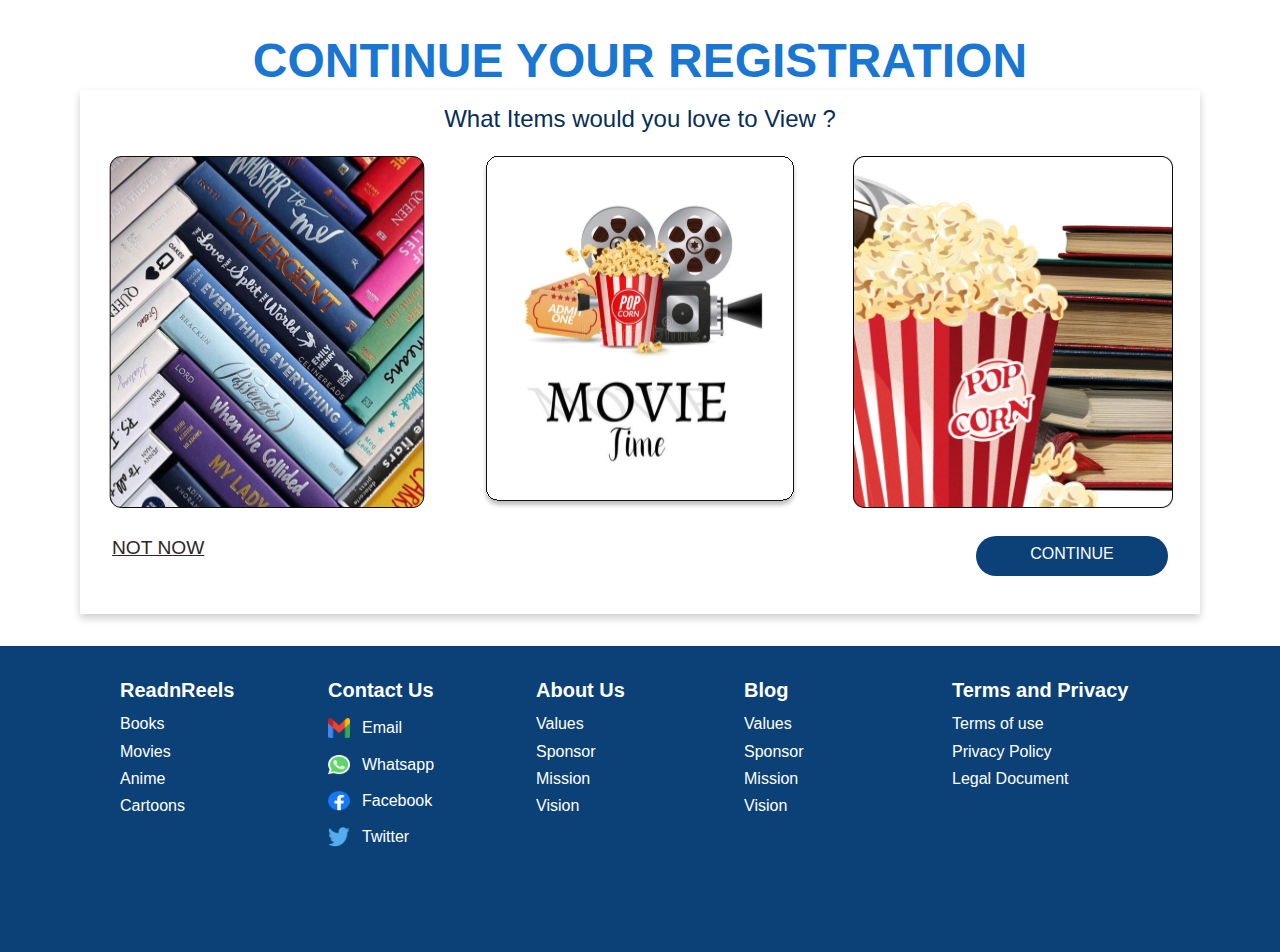
<file: pages/continue.html>
<!DOCTYPE html>
<html lang="en">
<head>
    <link rel="stylesheet" href="https://cdnjs.cloudflare.com/ajax/libs/font-awesome/6.0.0-beta3/css/all.min.css">
    <meta charset="UTF-8">
    <meta name="viewport" content="width=device-width, initial-scale=1.0">
    <title>Group Project

    </title>
    <link rel="stylesheet" href="../css/continue.css">
</head>
<body>


<div class="continue-page">

<!-- continue -->
<div class="body">
    <div id="continue-heading">CONTINUE YOUR REGISTRATION</div>
    <div id="continue-body">
        <div id="item-text">What Items would you love to View ?</div>
        <div id="item-image">
            <div><img src="../images/image-one.svg" ></div>
            <div><img src="../images/image-two.svg" ></div>
            <div><img src="../images/image-three.png" ></div>
        </div>
        <div id="item-next">
            <a id="not-now" href="./signup.html">NOT NOW</a>
            <a id="continue" href="./continuepage2.html">continue</a>
        </div>
    </div>
</div>


       <!-- Footer -->
 <div className="footer" id="footer">


<div id="footer-top">
    <div>ReadnReels</div>
    <div >Contact Us</div>
    <div>About Us</div>
    <div>Blog</div>
    <div>Terms and Privacy</div>
</div>
<div id="footer-down">
    <div id="footer-pages">

        <div>Books</div>
        <div>Movies</div>
        <div> Anime</div>
        <div>Cartoons</div>

        </div>
    <div id="contact">
       <div id="contact-content"> <span><img src="/images/email.png" ></span> <div> Email</div>
       </div>
       <div id="contact-content"> <span> <img src="/images/whatsapp.png" ></span> <div>Whatsapp</div>
       </div>
       <div id="contact-content"> <span><img src="/images/facebook.png" ></span><div> Facebook</div>
       </div>
       <div id="contact-content"> <span><img src="/images/twitter.png" ></span><div> Twitter</div>
       </div>

</div>
<div id="about">
    <div>Values</div>
<div>Sponsor</div>
<div>Mission</div>
<div>Vision</div>
</div>
<div id="blog">
    <div>Values</div>
<div>Sponsor</div>
<div>Mission</div>
<div>Vision</div>
</div>
<div id="terms">
    <div>Terms of use</div>
<div>Privacy Policy</div>
<div>Legal Document</div>
</div>
</div>

</div>


</div>
    <!--  -->
</body>
</html>
</file>
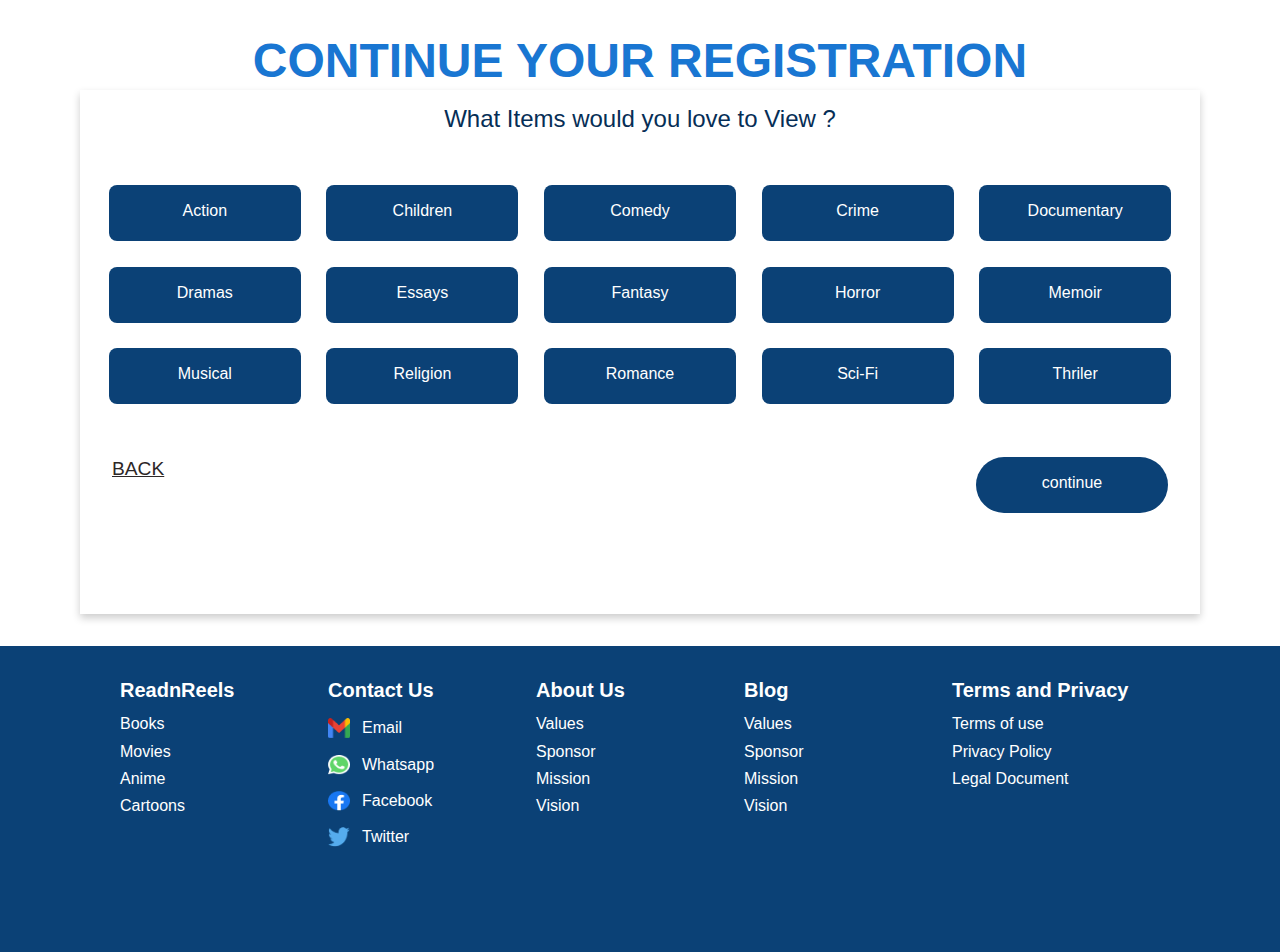
<file: pages/continuepage2.html>
<!DOCTYPE html>
<html lang="en">
<head>
    <link rel="stylesheet" href="https://cdnjs.cloudflare.com/ajax/libs/font-awesome/6.0.0-beta3/css/all.min.css">
    <meta charset="UTF-8">
    <meta name="viewport" content="width=device-width, initial-scale=1.0">
    <title>Group Project

    </title>
    <link rel="stylesheet" href="../css/continuepage2.css">
</head>
<body>


<div class="continue-page">

<!-- continue -->
<div class="body">
    <div id="continue-heading">CONTINUE YOUR REGISTRATION</div>
    <div id="continue-body">
        <div id="item-text">What Items would you love to View ?</div>
        <div id="item-image">

            <div id="col-1">
                <div id="genre">Action</div>
                <div id="genre">Children</div>
                <div id="genre">Comedy</div>
                <div id="genre">Crime</div>
                <div id="genre">Documentary</div>
            </div>
            <div id="col-1">
                <div id="genre">Dramas</div>
                <div id="genre">Essays</div>
                <div id="genre">Fantasy</div>
                <div id="genre">Horror</div>
                <div id="genre">Memoir</div>
            </div>
            <div id="col-1">
                <div id="genre">Musical</div>
                <div id="genre">Religion</div>
                <div id="genre">Romance</div>
                <div id="genre">Sci-Fi</div>
                <div id="genre">Thriler</div>
            </div>
        </div>
        <div id="item-next">
            <a id="not-now" href="./continue.html">BACK</a>
            <a id="continue" href="./dashboard.html">continue</a>
        </div>
    </div>
</div>


       <!-- Footer -->
 <div className="footer" id="footer">


<div id="footer-top">
    <div>ReadnReels</div>
    <div >Contact Us</div>
    <div>About Us</div>
    <div>Blog</div>
    <div>Terms and Privacy</div>
</div>
<div id="footer-down">
    <div id="footer-pages">

        <div>Books</div>
        <div>Movies</div>
        <div> Anime</div>
        <div>Cartoons</div>

        </div>
    <div id="contact">
       <div id="contact-content"> <span><img src="../images/email.png" ></span> <div> Email</div>
       </div>
       <div id="contact-content"> <span> <img src="../images/whatsapp.png" ></span> <div>Whatsapp</div>
       </div>
       <div id="contact-content"> <span><img src="../images/facebook.png" ></span><div> Facebook</div>
       </div>
       <div id="contact-content"> <span><img src="../images/twitter.png" ></span><div> Twitter</div>
       </div>

</div>
<div id="about">
    <div>Values</div>
<div>Sponsor</div>
<div>Mission</div>
<div>Vision</div>
</div>
<div id="blog">
    <div>Values</div>
<div>Sponsor</div>
<div>Mission</div>
<div>Vision</div>
</div>
<div id="terms">
    <div>Terms of use</div>
<div>Privacy Policy</div>
<div>Legal Document</div>
</div>
</div>

</div>


</div>
    <!--  -->
</body>
</html>
</file>
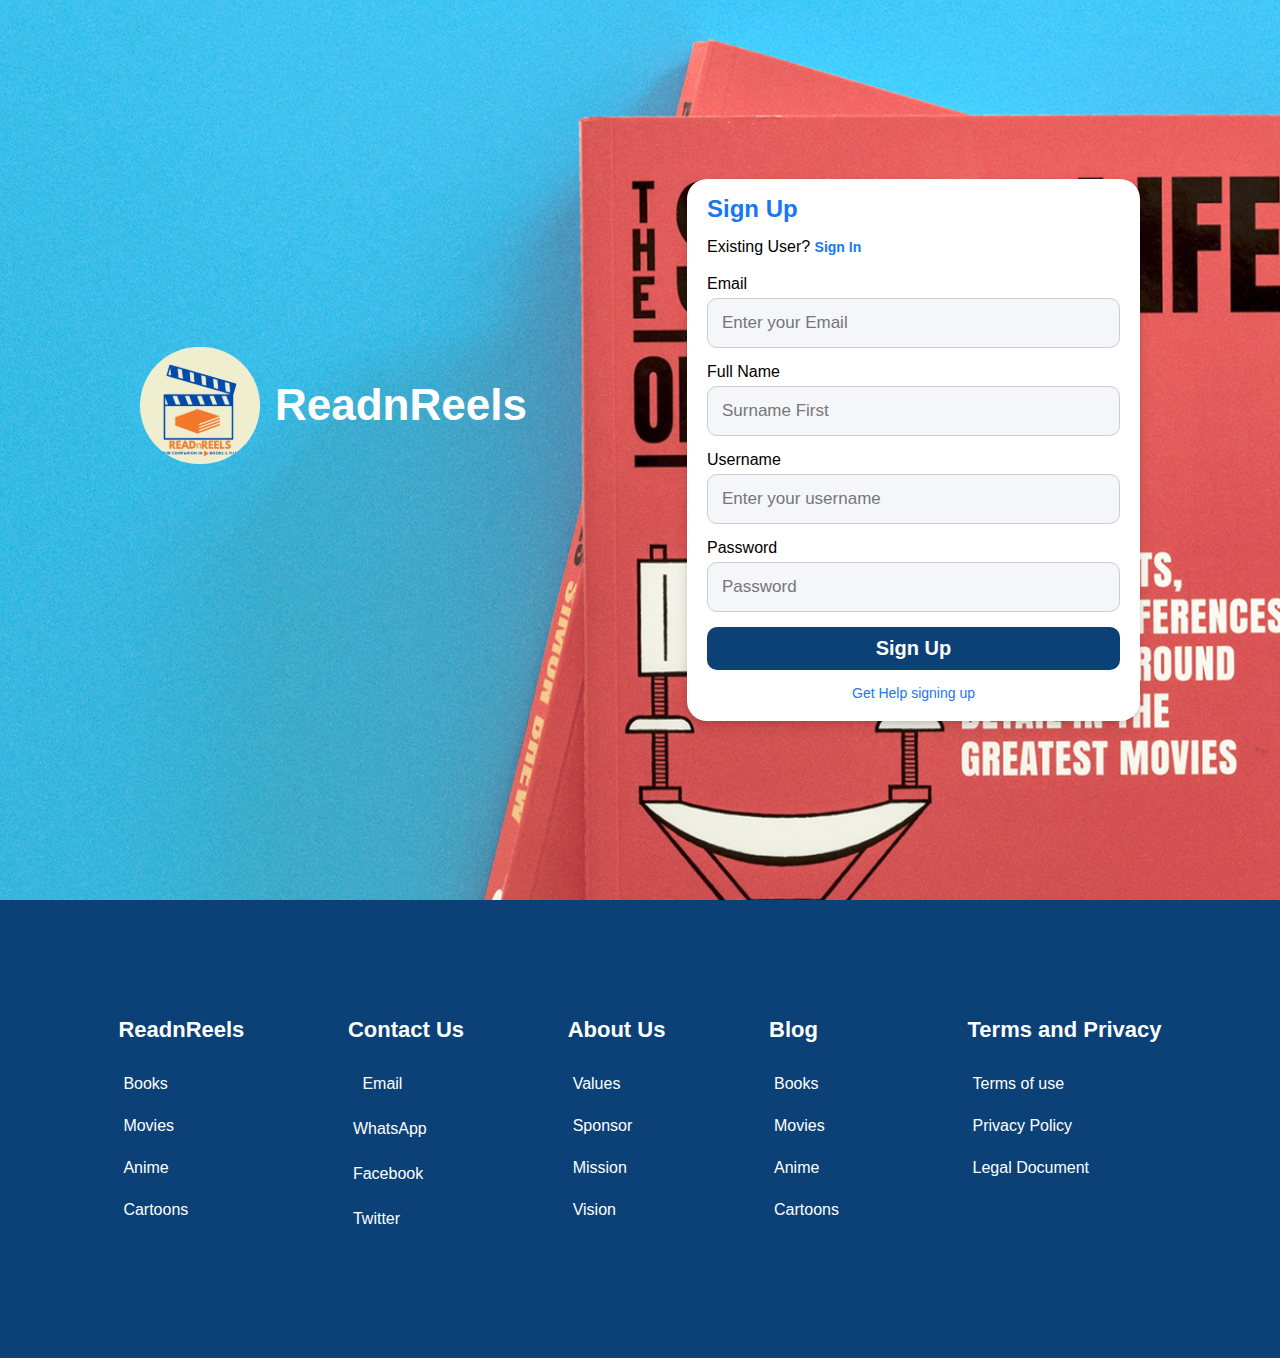
<file: pages/signup.html>
<!DOCTYPE html>
<html lang="en" >
<head>
  <meta charset="UTF-8">
  <link rel="stylesheet" href="../css/signup.css">
  <title>ReadnReels - Sign Up</title>
</head>
<body>

<Section class="container flex">
  <section class="signup-page flex">
    <section class="sigup-logo">
      <img src="../images/logo.svg" alt="">
      <p>ReadnReels</p>
    </section>

    <form action="#">
      <section class="form-text">
        <h4>Sign Up</h4><br>
        <p>Existing User? <a href="./signin.html"><b id="SignUp">Sign In</b></a></p>
      </section>
      <br>
      <label for="email">Email</label>
      <input type="email" placeholder="Enter your Email" required>
      <label for="text">Full Name</label>
      <input type="text" placeholder="Surname First" required>
      <label for="text">Username</label>
      <input type="text" placeholder="Enter your username" required>
      <label for="password">Password</label>
      <input type="password" placeholder="Password" required>
      <Section class="link">
        <a href="continue.html" class="signup">Sign Up</a>
        <a href="" class="forgot">Get Help signing up</a>
      </Section>

    </form>
  </Section>
</Section>
<!-- footer section -->
<footer class="footer">
  <div class="footer-down">
    <div>
      <p class="footer-head-line">  ReadnReels </p>
      <ul class="footer-pages">
        <li>Books</li>
        <li>Movies</li>
        <li>Anime</li>
        <li>Cartoons</li>
      </ul>
    </div>
    <div>
      <p class="footer-head-line"> Contact Us</p>
      <ul class="footer-pages">
        <li class="contact-list">
          <i class="fa-regular fa-envelope"></i>
          <span class="foot-text">Email</span>
        </li>
        <li class="contact-item">
          <i class="fa-brands fa-whatsapp"></i><span>WhatsApp</span></p>
        </li>
        <li class="contact-item">
          <i class="fa-brands fa-facebook"></i>
          <span>Facebook</span>
        </li>
        <li class="contact-item">
          <i class="fa-brands fa-x-twitter"></i>
          <span>Twitter</span>
        </li>
      </ul>
    </div>
    <div>
      <p class="footer-head-line">About Us</p>
      <ul class="footer-pages">
        <li>Values</li>
        <li>Sponsor</li>
        <li>Mission</li>
        <li>Vision</li>
      </ul>
    </div>
    <div>
      <p class="footer-head-line"> Blog</p>
      <ul class="footer-pages">
        <li>Books</li>
        <li>Movies</li>
        <li>Anime</li>
        <li>Cartoons</li>
      </ul>
    </div>
    <div>
      <p class="footer-head-line">Terms and Privacy</p>
      <ul class="footer-pages">
        <li>Terms of use</li>
      <li>Privacy Policy</li>
      <li>Legal Document</li>
      </ul>
    </div>
  </div>
</footer>


</body>
</html>
</file>
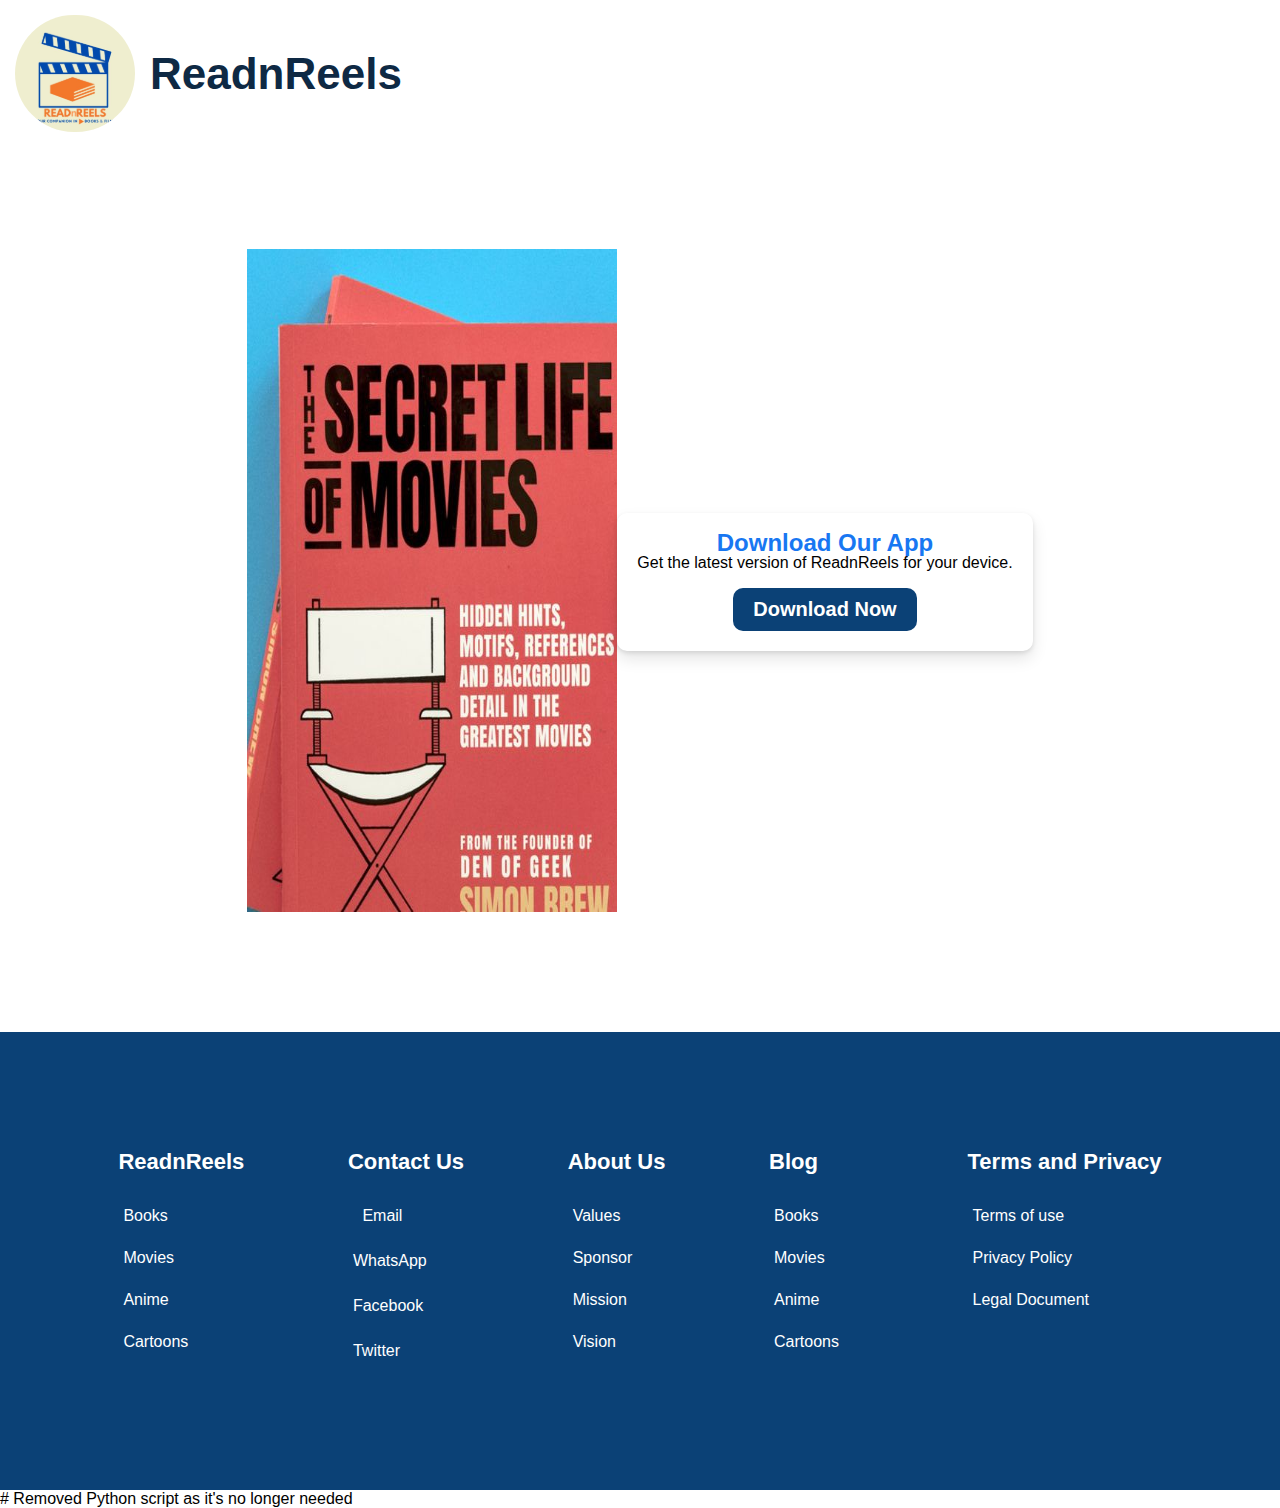
<file: base/templates/registration/mydashboard.html>
<!DOCTYPE html>
<html lang="en">
<head>
  <meta charset="UTF-8">
  <meta name="viewport" content="width=device-width, initial-scale=1.0">
  <link rel="stylesheet" href="./signup.css">
  <link rel="stylesheet" href="./mq.css">
  <title>ReadnReels - Sign Up</title>
  <link rel="stylesheet" href="https://pyscript.net/alpha/pyscript.css" />
  <script defer src="https://pyscript.net/alpha/pyscript.js"></script>
</head>
<body>

  <section class="sign-up-logo-header">
    <img src="./logo.svg" alt="">
    <p>ReadnReels</p>
  </section>

  <section class="container form-container">
    <div class="signup-page">
      <div class="sigup-logo">
        <img class="sigup-logo-img" src="./bg.jpg" alt="">
      </div>
  
      <div class="sigup-form">
        <!-- Removed form element -->
        <div class="download-section">
          <h4>Download Our App</h4>
          <p>Get the latest version of ReadnReels for your device.</p>
          <a href="./reednreelsApp.exe" download class="download-button">Download Now</a>
        </div>
      </div>
    </div>
  </section>
  
  <!-- footer section -->
  <footer class="footer">
    <div class="footer-down">
      <div class="footer-div-details">
        <p class="footer-head-line">  ReadnReels </p>
        <ul class="footer-pages">
          <li>Books</li>
          <li>Movies</li>
          <li>Anime</li>
          <li>Cartoons</li>
        </ul>
      </div>
      <div class="footer-div-details">
        <p class="footer-head-line"> Contact Us</p>
        <ul class="footer-pages">
          <li class="contact-list">
            <i class="fa-regular fa-envelope"></i>
            <span class="foot-text">Email</span>
          </li>
          <li class="contact-item">
            <i class="fa-brands fa-whatsapp"></i><span>WhatsApp</span></p>
          </li>
          <li class="contact-item">
            <i class="fa-brands fa-facebook"></i>
            <span>Facebook</span>
          </li>
          <li class="contact-item">
            <i class="fa-brands fa-x-twitter"></i>
            <span>Twitter</span>
          </li>
        </ul>
      </div>
      <div class="footer-div-details">
        <p class="footer-head-line">About Us</p>
        <ul class="footer-pages">
          <li>Values</li>
          <li>Sponsor</li>
          <li>Mission</li>
          <li>Vision</li>
        </ul>
      </div>
      <div class="footer-div-details">
        <p class="footer-head-line"> Blog</p>
        <ul class="footer-pages">
          <li>Books</li>
          <li>Movies</li>
          <li>Anime</li>
          <li>Cartoons</li>
        </ul>
      </div>
      <div class="footer-div-details">
        <p class="footer-head-line">Terms and Privacy</p>
        <ul class="footer-pages">
          <li>Terms of use</li>
        <li>Privacy Policy</li>
        <li>Legal Document</li>
        </ul>
      </div>
    </div>
  </footer>

  <py-script src="signup_validation.py"></py-script>
  <py-script>
    # Removed Python script as it's no longer needed
  </py-script>
  
</body>
</html>
</file>
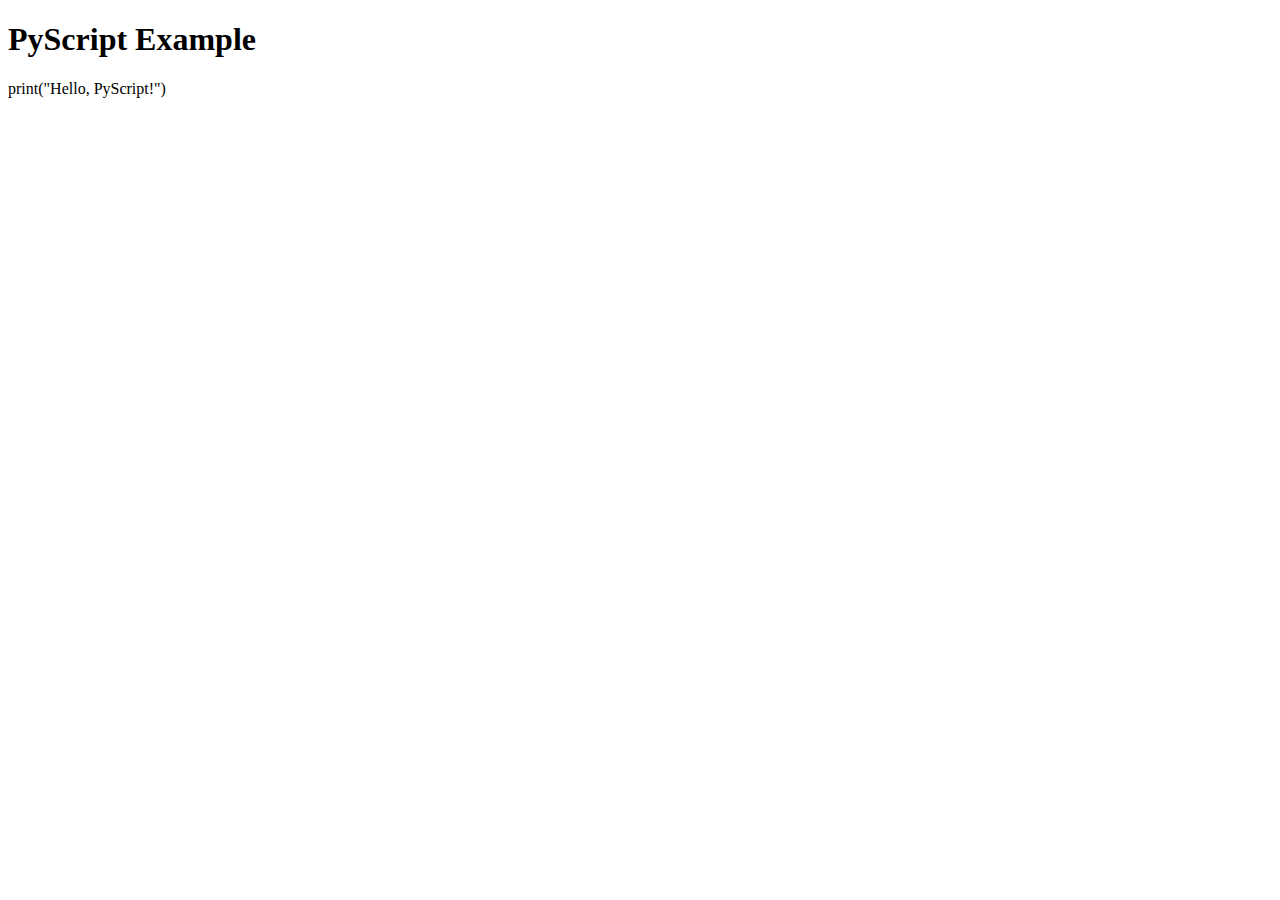
<file: base/templates/registration/myindex.html>
<!DOCTYPE html>
<html lang="en">
<head>
    <meta charset="UTF-8">
    <meta name="viewport" content="width=device-width, initial-scale=1.0">
    <title>PyScript Example</title>
    <link rel="stylesheet" href="https://pyscript.net/alpha/pyscript.css" />
    <script defer src="https://pyscript.net/alpha/pyscript.js"></script>
</head>
<body>
    <h1>PyScript Example</h1>
    <py-script>
        print("Hello, PyScript!")
    </py-script>
</body>
</html>
</file>
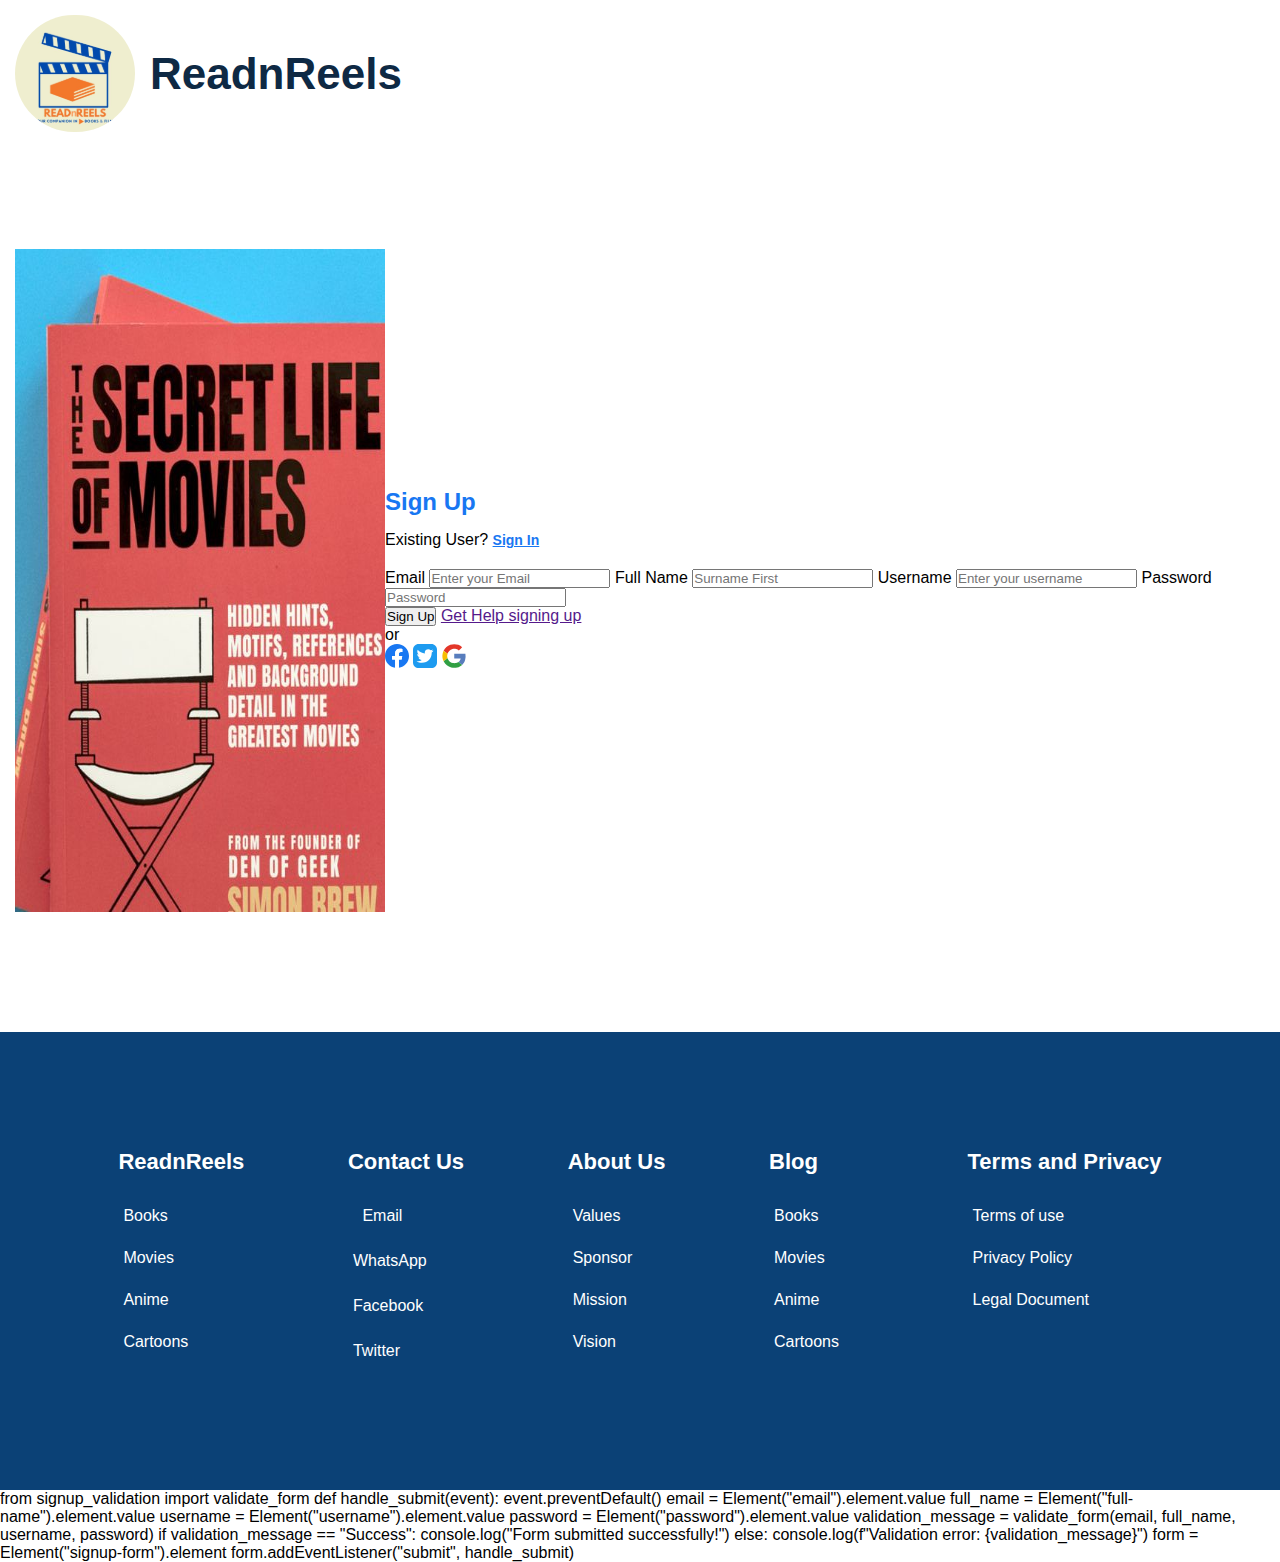
<file: base/templates/registration/mysignup.html>
<!DOCTYPE html>
<html lang="en">
<head>
  <meta charset="UTF-8">
  <meta name="viewport" content="width=device-width, initial-scale=1.0">
  <link rel="stylesheet" href="./signup.css">
  <link rel="stylesheet" href="./mq.css">
  <title>ReadnReels - Sign Up</title>
  <link rel="stylesheet" href="https://pyscript.net/alpha/pyscript.css" />
  <script defer src="https://pyscript.net/alpha/pyscript.js"></script>
</head>
<body>

  <section class="sign-up-logo-header">
    <img src="./logo.svg" alt="">
    <p>ReadnReels</p>
  </section>

  <section class="container form-container">
    <div class="signup-page">
      <div class="sigup-logo">
        <img class="sigup-logo-img" src="./bg.jpg" alt="">
      </div>
  
      <div class="sigup-form">
        <form id="signup-form"> 
          <div class="form-text">
            <h4>Sign Up</h4><br>
            <p>Existing User? <a href=""><b>Sign In</b></a></p>
          </div>
          <br>
          <label for="email">Email</label>
          <input type="email" id="email" placeholder="Enter your Email" required>
          <label for="text">Full Name</label>
          <input type="text" id="full-name" placeholder="Surname First" required>
          <label for="text">Username</label>
          <input type="text" id="username" placeholder="Enter your username" required>
          <label for="password">Password</label>
          <input type="password" id="password" placeholder="Password" required>
          <section class="link">
            <button type="submit" class="signup">Sign Up</button>
            <a href="" class="forgot">Get Help signing up</a>
            <p>or</p>
          </section>
          <section class="signup-icons">
            <a href=""><img src="./facebook.svg" alt=""></a>
            <a href=""><img src="./twitter.svg" alt=""></a>
            <a href=""><img src="./google-icon.svg" alt=""></a>
          </section>
        </form>
      </div>
    </div>
  </section>
  
  <!-- footer section -->
  <footer class="footer">
    <div class="footer-down">
      <div class="footer-div-details">
        <p class="footer-head-line">  ReadnReels </p>
        <ul class="footer-pages">
          <li>Books</li>
          <li>Movies</li>
          <li>Anime</li>
          <li>Cartoons</li>
        </ul>
      </div>
      <div class="footer-div-details">
        <p class="footer-head-line"> Contact Us</p>
        <ul class="footer-pages">
          <li class="contact-list">
            <i class="fa-regular fa-envelope"></i>
            <span class="foot-text">Email</span>
          </li>
          <li class="contact-item">
            <i class="fa-brands fa-whatsapp"></i><span>WhatsApp</span></p>
          </li>
          <li class="contact-item">
            <i class="fa-brands fa-facebook"></i>
            <span>Facebook</span>
          </li>
          <li class="contact-item">
            <i class="fa-brands fa-x-twitter"></i>
            <span>Twitter</span>
          </li>
        </ul>
      </div>
      <div class="footer-div-details">
        <p class="footer-head-line">About Us</p>
        <ul class="footer-pages">
          <li>Values</li>
          <li>Sponsor</li>
          <li>Mission</li>
          <li>Vision</li>
        </ul>
      </div>
      <div class="footer-div-details">
        <p class="footer-head-line"> Blog</p>
        <ul class="footer-pages">
          <li>Books</li>
          <li>Movies</li>
          <li>Anime</li>
          <li>Cartoons</li>
        </ul>
      </div>
      <div class="footer-div-details">
        <p class="footer-head-line">Terms and Privacy</p>
        <ul class="footer-pages">
          <li>Terms of use</li>
        <li>Privacy Policy</li>
        <li>Legal Document</li>
        </ul>
      </div>
    </div>
  </footer>

  <py-script src="signup_validation.py"></py-script>
  <py-script>
    from signup_validation import validate_form

    def handle_submit(event):
        event.preventDefault()
        email = Element("email").element.value
        full_name = Element("full-name").element.value
        username = Element("username").element.value
        password = Element("password").element.value
        
        validation_message = validate_form(email, full_name, username, password)
        
        if validation_message == "Success":
            console.log("Form submitted successfully!")
        else:
            console.log(f"Validation error: {validation_message}")

    form = Element("signup-form").element
    form.addEventListener("submit", handle_submit)
  </py-script>
  
</body>
</html>
</file>
<file: css/signup.css>
@import url("https://fonts.googleapis.com/css2?family=Roboto:wght@300;400;500;700&display=swap");

* {
  margin: 0;
  padding: 0;
  box-sizing: border-box;
  font-family: "inter", sans-serif;
}

.flex {
  display: flex;
  align-items: center;
}

.container {
  padding: 0 15px;
  min-height: 100vh;
  justify-content: center;
  background-image: url("../images/bg.svg");
}

.signup-page {
  justify-content: space-between;
  max-width: 1000px;
  width: 100%;
}

.signup-page .sigup-logo {
  margin-bottom: 90px;
  display: flex;
  flex-direction: row;
}

.sigup-logo p {
    font-size: 2.75rem;
    color: #FFFFFF;
    white-space: nowrap;
    align-content: center;
    margin-left: 15px;
    font-weight: 600;
  }

.form-text h4 {
    color: #1877f2;
    font-size: 1.5rem;
    line-height: 1.253rem;
    font-weight: 700;
  }

  .form-text p {
    font-size: 1rem;
    line-height: 1.21rem;
    font-weight: 400;
  }

  .form-text a {
    color: #1877f2;
    font-size: 0.875rem;
  }

  .form-text:hover a {
    text-decoration: underline;
  }

form {
  display: flex;
  flex-direction: column;
  background: #fff;
  border-radius: 20px;
  padding: 20px;
  margin: 60px 0px;
  box-shadow: 0 2px 4px rgba(0, 0, 0, 0.1), 0 8px 16px rgba(0, 0, 0, 0.1);
  max-width: 453px;
  width: 100%;
}

form input {
  height: 50px;
  width: 100%;
  background-color: #F4F6F9;
  border: 1px solid #ccc;
  border-radius: 10px;
  margin-bottom: 15px;
  margin-top: 5px;
  font-size: 1rem;
  padding: 0 14px;
}

form input:focus {
  outline: none;
  border-color: #1877f2;
}

::placeholder {
  color: #777;
  font-size: 1.063rem;
}

.link {
  display: flex;
  flex-direction: column;
  text-align: center;
  gap: 15px;
}

.link .signup {
  border: none;
  outline: none;
  cursor: pointer;
  background: #0B4176;
  padding: 10px 0;
  border-radius: 10px;
  color: #fff;
  font-size: 1.25rem;
  font-weight: 600;
  transition: 0.2s ease;
}

.link .signup:hover {
  background: #fff;
  color: #0B4176;
  border: 1px solid #0B4176;
}

form a {
  text-decoration: none;
}

.link .forgot {
  color: #1877f2;
  font-size: 0.875rem;
}

.link .forgot:hover {
  text-decoration: underline;
}

hr {
  border: none;
  height: 1px;
  background-color: #ccc;
  margin-bottom: 20px;
  margin-top: 20px;
}

.signup-icons {
  margin-top: 25px;
  text-align: center;
  margin-bottom: 20px;
}

.signup-icons img {
  margin: 0px 10px ;
}

@media (max-width: 900px) {
  .signup-page .text {
    margin-bottom: 30px;
  }
}

@media (max-width: 460px) {
  .signup-page h1 {
    font-size: 3.5rem;
  }

  .signup-page p {
    font-size: 1.3rem;
  }
  .sigup-logo img {
   width: 20px;
  }
  .sigup-logo p {
    margin: 15px;
    font-weight: 400;
    font-size: 1rem;
  }

  form {
    margin: 0 auto;
  }
}




/* Footer style */


.footer {
  display: flex;
  flex-direction: column;
  width: 100vw;
  color: #FFFFFF;
  font-family: 'Inter', sans-serif;
  background-color: #0B4176;
  padding: 7.40rem; /* 119px */
}

.footer-head-line {
  margin-bottom: 20px;
  font-size: 22px;
  font-weight: 700;
}

.footer-down {
  display: flex;
  font-size: 1.25rem; /* 20px */
  line-height: 1.5125rem; /* 24.2px */
  text-align: left;
  justify-content: space-between;
  flex-wrap: wrap;
}

.footer-pages {
  display: inline-block;
  list-style: none;
  padding: 0;
}

.footer-pages li {
  font-size: 1rem; /* 16px */
  line-height: 2em; /* 19.36px */
  text-align: left;
  font-weight: 400;
  margin-right: 20px;
  padding: 5px;
}

.fa-brands,
.fa-regular {
  font-size: 1.5rem;
}

.fa-envelope {
  color: rgb(122, 8, 8);
  display: inline-block;
  padding-left: 5px;
}

.fa-whatsapp {
  color: green;
}

.fa-facebook {
  color: #dbe3eb;
}

.fa-x-twitter {
  color: black;
}

.footer-test {
  display: inline-block;
  padding-left: 5px;
}

/* Media queries for responsiveness */
@media (max-width: 768px) {
  .footer {
    padding: 4rem; /* Adjust padding for smaller screens */
  }

  .footer-down {
    flex-direction: column;
    align-items: flex-start;
  }

  .footer-pages {
    margin-bottom: 20px;
  }

  .footer-head-line {
    font-size: 20px; /* Adjust font size for smaller screens */
  }

  .footer-pages li {
    font-size: 0.875rem; /* 14px */
  }

  .fa-brands,
  .fa-regular {
    font-size: 1rem; /* Adjust icon size for smaller screens */
  }
}

@media (max-width: 480px) {
  .footer {
    padding: 2rem; /* Adjust padding for mobile screens */
  }

  .footer-head-line {
    font-size: 1.2rem; /* Adjust font size for mobile screens */
  }

  .footer-pages li {
    font-size: 0.75rem; /* 12px */
  }

  .fa-brands,
  .fa-regular {
    font-size: 0.8rem; /* Adjust icon size for mobile screens */
  }
}
</file>
<file: base/templates/registration/signup.css>
@import url("https://fonts.googleapis.com/css2?family=Roboto:wght@300;400;500;700&display=swap");

* {
  margin: 0;
  padding: 0;
  box-sizing: border-box;
  font-family: "inter", sans-serif;
}

.sign-up-logo-header{
  display: flex;
  flex-direction: row;
  padding: 15px 0px 0px 15px;
}

.sign-up-logo-header p {
  font-size: 2.75rem;
  color: #0E2944;
  white-space: nowrap;
  align-content: center;
  margin-left: 15px;
  font-weight: 600;
}

.container {
  display: flex;
  align-items: center;
  padding: 0 15px;
  min-height: 100vh;
  justify-content: center;
  /* background-image: url("./bg.svg"); */
}

.signup-page {
  display: flex;
  align-items: center;
  justify-content: center;
  max-width: 100rem;
  width: 100%; 
  margin: 90px 0; 
  flex-direction: row; 
}

.sigup-logo-img {
  width: 370px;
  height: 663px;
}

.form-text h4 {
  color: #1877f2;
  font-size: 1.5rem;
  line-height: 1.253rem;
  font-weight: 700;
}

.form-text p {
  font-size: 1rem;
  line-height: 1.21rem;
  font-weight: 400;
}

.form-text a {
  color: #1877f2;
  font-size: 0.875rem;
}

.form-text:hover a {
  text-decoration: underline;
}

.download-section {
  text-align: center;
  background: #fff;
  border-radius: 10px;
  padding: 20px;
  box-shadow: 0 2px 4px rgba(0, 0, 0, 0.1), 0 8px 16px rgba(0, 0, 0, 0.1);
  max-width: 453px;
  width: 100%;
}

.download-section h4 {
  color: #1877f2;
  font-size: 1.5rem;
  line-height: 1.253rem;
  font-weight: 700;
}

.download-section p {
  font-size: 1rem;
  line-height: 1.21rem;
  font-weight: 400;
  margin-bottom: 15px;
}

.download-button {
  display: inline-block;
  background: #0B4176;
  color: #fff;
  padding: 10px 20px;
  border-radius: 10px;
  text-decoration: none;
  font-size: 1.25rem;
  font-weight: 600;
  transition: 0.2s ease;
}

.download-button:hover {
  background: #fff;
  color: #0B4176;
  border: 1px solid #0B4176;
}

.footer {
  display: flex;
  flex-direction: column;
  width: 100vw;
  color: #FFFFFF;
  font-family: 'Inter', sans-serif;
  background-color: #0B4176;
  padding: 7.40rem; /* 119px */
}

.footer-head-line {
  margin-bottom: 20px;
  font-size: 22px;
  font-weight: 700;
}

.footer-down {
  display: flex;
  font-size: 1.25rem; /* 20px */
  line-height: 1.5125rem; /* 24.2px */
  text-align: left;
  justify-content: space-between;
  flex-wrap: wrap;
}

.footer-pages {
  display: inline-block;
  list-style: none;
  padding: 0;
}

.footer-pages li {
  font-size: 1rem; /* 16px */
  line-height: 2em; /* 19.36px */
  text-align: left;
  font-weight: 400;
  margin-right: 20px;
  padding: 5px;
}

.fa-brands,
.fa-regular {
  font-size: 1.5rem;
}

.fa-envelope {
  color: rgb(122, 8, 8);
  display: inline-block;
  padding-left: 5px;
}

.fa-whatsapp {
  color: green;
}

.fa-facebook {
  color: #dbe3eb;
}

.fa-x-twitter {
  color: black;
}

.footer-test {
  display: inline-block;
  padding-left: 5px;
}
</file>
<file: base/templates/registration/mq.css>
/* Media queries for responsiveness */
@media screen and (max-width: 992px) {

    .footer {
        padding: 2rem; /* Adjust padding for mobile screens */
      }
    
      .footer-down {
          display: flex;
          flex-direction: row;
          gap: 1rem;
          justify-content: space-between;
      }
      
      .footer-head-line {
        font-size: 1.2rem; /* Adjust font size for mobile screens */
      }
    
      .footer-pages li {
        font-size: 0.75rem; /* 12px */
      }
  
    .fa-brands,
    .fa-regular {
      font-size: 1rem; /* Adjust icon size for smaller screens */
    }

  }


@media screen and (max-width: 768px) {

    .footer {
        padding: 2rem; /* Adjust padding for mobile screens */
      }
    
      .footer-down {
          display: flex;
          flex-direction: row;
          gap: 1rem;
          justify-content: space-between;
      }
      
      .footer-head-line {
        font-size: 1.2rem; /* Adjust font size for mobile screens */
      }
    
      .footer-pages li {
        font-size: 0.75rem; /* 12px */
      }
  
    .fa-brands,
    .fa-regular {
      font-size: 1rem; /* Adjust icon size for smaller screens */
    }

}
  

@media screen and (max-width: 576px) {
    /* Your CSS rules for screens 576px and smaller */
    
    .footer {
      padding: 2rem; /* Adjust padding for mobile screens */
    }
  
    .footer-down {
        display: flex;
        flex-direction: row;
        gap: 1rem;
        justify-content: space-between;
    }
    
    .footer-head-line {
      font-size: 1.2rem; /* Adjust font size for mobile screens */
    }
  
    .footer-pages li {
      font-size: 0.75rem; /* 12px */
    }
  
    .fa-brands,
    .fa-regular {
      font-size: 0.8rem; /* Adjust icon size for mobile screens */
    }
  
    .sigup-logo {
      display: none;
    }
}  



@media screen and (max-width: 480px) {
    /* Your CSS rules for screens 480px and smaller */
    
    .footer {
      padding: 2rem; /* Adjust padding for mobile screens */
    }
  
    .footer-down {
        display: flex;
        flex-direction: row;
        gap: 3rem;
        justify-content: flex-start;
    }
    
    .footer-head-line {
      font-size: 1.2rem; /* Adjust font size for mobile screens */
    }
  
    .footer-pages li {
      font-size: 0.75rem; 
    }
  
    .fa-brands,
    .fa-regular {
      font-size: 0.8rem; /* Adjust icon size for mobile screens */
    }
  
    .sigup-logo {
      display: none;
    }
}
</file>
<file: css/continue.css>
/* Reset browser styling*/

*{
  margin: 0;

  box-sizing: border-box;
}





/* footer styling*/


#footer {
  height: auto;
  display:flex;
  flex-direction: column;
  width: 100vw;
  background-color: #0B4176;
  padding-top: 32px;
  padding-bottom: 6rem;
  padding-left: 7.5rem;
  padding-right: 7.5rem;
}

#footer-top {

  display: flex;
  flex-direction: row;
  color: #FFFFFF;
  font-family:  'Inter', sans-serif;
  font-size: 20px;
  line-height: 24.2px;
  text-align: left;
  font-weight: 700;
  padding-bottom: 8px;

}
#footer-top  div{
  text-align: left;
  width: 20%;
}
#footer-down {

  display: flex;
  flex-direction: row;
  color: #FFFFFF;
  font-family:  'Inter', sans-serif;
  font-size: 20px;
  line-height: 24.2px;
  text-align: left;
  font-weight: 700;
}
#footer-down div{
  text-align: left;
  width: 20%;
}

#footer-pages {
  gap: 20px;
}
#footer-pages div {
 font-family:  'Inter', sans-serif;
  font-size: 16px;
  line-height: 19.36px;
  text-align: left;
  font-weight: 400;
  padding: 4px 0px;

}

#contact div {
  font-family:  'Inter', sans-serif;
  font-size: 16px;
  line-height: 19.36px;
  text-align: left;
  font-weight: 400;
  padding: 4px 0px;
  white-space: nowrap;
}
#contact img{
  width: 22px;
  height: 20px;
  margin-top: 4px;
}
#contact-content{
  display: flex;
  flex-direction: row;
  white-space: nowrap;
  gap: 12px;
}
#about div {
 font-family:  'Inter', sans-serif;
  font-size: 16px;
  line-height: 19.36px;
  text-align: left;
  font-weight: 400;
  padding: 4px 0px;
}
#blog div {
 font-family:  'Inter', sans-serif;
  font-size: 16px;
  line-height: 19.36px;
  text-align: left;
  font-weight: 400;
  padding: 4px 0px;
}
#terms div {
 font-family:  'Inter', sans-serif;
  font-size: 16px;
  line-height: 19.36px;
  text-align: left;
  font-weight: 400;
  padding: 4px 0px;
white-space: nowrap;
}

.continue-page{
  display: flex;
  flex-direction: column;
}

.body{
  display: flex;
  flex-direction: column;
  text-align: center;
  padding: 2rem 5rem;
}
#continue-heading{
font-family: 'Inter', sans-serif;
color: #1976D2;
font-weight: 600;
font-size: 3rem;
line-height: 58.09px;
}
#continue-body{
  height: 524px;
  box-shadow: 0px 4px 8px rgba(0, 0, 0, 0.2);
  display: flex;
  flex-direction: column;
  gap: 0.5rem;

}
#item-text{
  font-family: 'Inter', sans-serif;
  color: #062E56;
  font-weight: 400;
  font-size: 1.5rem;
  line-height: 58.09px;
}
#item-image{
display: flex;
flex-direction: row;
justify-content: space-around;
}
#item-image img {
  width: 20rem;
  height: 22rem;
}
#item-next{
  display: flex;
  flex-direction: row;
  justify-content: space-between;
  padding: 1rem 2rem 0rem 2rem;
}
#not-now{
  font-family: 'Inter', sans-serif;
  color: #2D2727;
  font-weight: 400;
  font-size: 1.2rem;
  line-height: 24.2px;
  text-decoration: underline;
}
#continue{
  font-family: 'Inter', sans-serif;
  color: #FFFFFF;
  font-weight: 500;
  font-size: 1rem;
  line-height: 19.36px;
  text-align: center;
 background-color: #0B4176;
 border-radius: 6rem;
 width: 12rem;
 height: 2.5rem;
 padding: 0.5rem 0rem;
 text-decoration: none;
 text-transform: uppercase;
}


/* Top featured*/

@media (max-width:1044px){
  #item-image img {
    width: 15rem;
    height: 16rem;
  }
}

@media (max-width:768px){
  #item-image img {
    width: 90%;
    height: 12rem;
  }
  #continue-heading{
    font-size: 1rem;
    line-height: 38.09px;
    }
    #continue-body{
      height: 22rem;
      gap: 0.2rem;
    }
    #item-text{
      font-size: 0.8rem;
      line-height: 38.09px;
    }
    #item-next{
      justify-content: space-between;
      padding: 0.5rem 1rem 0rem 1rem;
    }
    #not-now{
      font-size: 0.8rem;
      line-height: 18.2px;
      text-decoration: underline;
    }
    #continue{
      font-size: 0.7rem;
      line-height: 16.36px;
     border-radius: 4rem;
     width: 8rem;
     height: 1.8rem;
     padding: 0.5rem 0rem;
    }
    #footer {
      height: auto;
      display:flex;
      flex-direction: column;
      width: 100vw;
      padding-top: 20px;
      padding-bottom: 3rem;
      padding-left: 1.5rem;
      padding-right: 1.5rem;
    }

    #footer-top {
      font-size: 2vw;
      line-height: 12.2px;
      text-align: left;
      font-weight: 600;
      padding-bottom: 6px;

    }

    #footer-pages div {
       font-size: 12px;
       line-height: 12.36px;

     }

     #contact div {
       font-size: 12px;
       line-height: 12.36px;
     }
     #contact img{
       width: 16px;
       height: 16px;
       margin-top: 4px;
     }
     #contact-content{
       gap: 8px;
     }
     #about div {
       font-size: 12px;
       line-height: 12.36px;
     }
     #blog div {
       font-size: 12px;
       line-height: 12.36px;
     }
     #terms div {
       font-size: 12px;
       line-height: 12.36px;
     }


}

@media (max-width: 480px){
  #item-image img {
    height: 5rem;
  }
  #continue-heading{
    font-size: 0.7rem;
    line-height: 28.09px;
    }
    #continue-body{
      height: 10rem;
      gap: 0.2rem;

    }
    #item-text{
      font-size: 0.6rem;
      line-height: 28.09px;
    }
    #item-next{
      justify-content: space-between;
      padding: 0.3rem 0.7rem 0rem 0.7rem;
    }
    #not-now{
      font-size: 0.5rem;
      line-height: 14.2px;
      text-decoration: underline;
    }
    #continue{
      font-size: 0.4rem;
      line-height: 16.36px;
      text-align: center;
     border-radius: 4rem;
     width: 4rem;
     height: 1.2rem;
     padding: 0.1rem
    }
    #footer-pages div {
      font-size: 8px;
      line-height: 8.36px;

    }

    #contact div {
      font-size: 8px;
      line-height: 6.36px;
    }
    #contact img{
      width: 12px;
      height: 12px;
      margin-top: 4px;
    }
    #contact-content{
      gap: 2px;
    }
    #about div {
      font-size: 8px;
      line-height: 8.36px;
    }
    #blog div {
      font-size: 8px;
      line-height: 8.36px;
    }
    #terms div {
      font-size: 8px;
      line-height: 8.36px;
    }
    .body{

      padding: 0.5rem 2rem;
    }

}
</file>
<file: css/continuepage2.css>
/* Reset browser styling*/

*{
  margin: 0;

  box-sizing: border-box;
}



/* footer styling*/


#footer {
  height: auto;
  display:flex;
  flex-direction: column;
  width: 100vw;
  background-color: #0B4176;
  padding-top: 32px;
  padding-bottom: 6rem;
  padding-left: 7.5rem;
  padding-right: 7.5rem;
}

#footer-top {

  display: flex;
  flex-direction: row;
  color: #FFFFFF;
  font-family:  'Inter', sans-serif;
  font-size: 20px;
  line-height: 24.2px;
  text-align: left;
  font-weight: 700;
  padding-bottom: 8px;

}
#footer-top  div{
  text-align: left;
  width: 20%;
}
#footer-down {

  display: flex;
  flex-direction: row;
  color: #FFFFFF;
  font-family:  'Inter', sans-serif;
  font-size: 20px;
  line-height: 24.2px;
  text-align: left;
  font-weight: 700;
}
#footer-down div{
  text-align: left;
  width: 20%;
}

#footer-pages {
  gap: 20px;
}
#footer-pages div {
 font-family:  'Inter', sans-serif;
  font-size: 16px;
  line-height: 19.36px;
  text-align: left;
  font-weight: 400;
  padding: 4px 0px;

}

#contact div {
  font-family:  'Inter', sans-serif;
  font-size: 16px;
  line-height: 19.36px;
  text-align: left;
  font-weight: 400;
  padding: 4px 0px;
  white-space: nowrap;
}
#contact img{
  width: 22px;
  height: 20px;
  margin-top: 4px;
}
#contact-content{
  display: flex;
  flex-direction: row;
  white-space: nowrap;
  gap: 12px;
}
#about div {
 font-family:  'Inter', sans-serif;
  font-size: 16px;
  line-height: 19.36px;
  text-align: left;
  font-weight: 400;
  padding: 4px 0px;
}
#blog div {
 font-family:  'Inter', sans-serif;
  font-size: 16px;
  line-height: 19.36px;
  text-align: left;
  font-weight: 400;
  padding: 4px 0px;
}
#terms div {
 font-family:  'Inter', sans-serif;
  font-size: 16px;
  line-height: 19.36px;
  text-align: left;
  font-weight: 400;
  padding: 4px 0px;
white-space: nowrap;
}

.continue-page{
  display: flex;
  flex-direction: column;
}

.body{
  display: flex;
  flex-direction: column;
  text-align: center;
  padding: 2rem 5rem;
}
#continue-heading{
font-family: 'Inter', sans-serif;
color: #1976D2;
font-weight: 600;
font-size: 3rem;
line-height: 58.09px;
}
#continue-body{
  height: 524px;
  box-shadow: 0px 4px 8px rgba(0, 0, 0, 0.2);
  display: flex;
  flex-direction: column;
  gap: 0.5rem;

}
#item-text{
  font-family: 'Inter', sans-serif;
  color: #062E56;
  font-weight: 400;
  font-size: 1.5rem;
  line-height: 58.09px;
}
#item-image{
padding: 1rem;
display: flex;
flex-direction: column;
}
#col-1{
  display: flex;
  flex-direction: row;
}
#item-image img {
  width: 20rem;
  height: 22rem;
}
#item-next{
  display: flex;
  flex-direction: row;
  justify-content: space-between;
  padding: 1rem 2rem 0rem 2rem;
}
#not-now{
  font-family: 'Inter', sans-serif;
  color: #2D2727;
  font-weight: 400;
  font-size: 1.2rem;
  line-height: 24.2px;
  text-decoration: underline;
}
#continue{
  font-family: 'Inter', sans-serif;
  color: #FFFFFF;
  font-weight: 500;
  font-size: 1rem;
  line-height: 19.36px;
  text-align: center;
 background-color: #0B4176;
 border-radius: 6rem;
 width: 12rem;
 height: 3.5rem;
 padding: 1rem 0rem;
 text-decoration: none;
}
#genre{
  font-family: 'Inter', sans-serif;
  color: #FFFFFF;
  font-weight: 500;
  font-size: 1rem;
  line-height: 19.36px;
  text-align: center;
 background-color: #0B4176;
 border-radius: 0.5rem;
 width: 12rem;
 height: 3.5rem;
 padding: 1rem 0.5rem;
 margin: 0.8rem;
}
@media (max-width:1044px){
  #item-image img {
    width: 15rem;
    height: 16rem;
  }
}

@media (max-width:768px){
  #item-image img {
    width: 90%;
    height: 12rem;
  }
  #continue-heading{
    font-size: 1rem;
    line-height: 38.09px;
    }
    #continue-body{
      height: 19rem;
      gap: 0.2rem;
    }
    #item-text{
      font-size: 0.8rem;
      line-height: 38.09px;
    }
    #item-next{
      justify-content: space-between;
      padding: 0.5rem 1rem 0rem 1rem;
    }
    #not-now{
      font-size: 0.5rem;
      line-height: 16.2px;
      text-decoration: underline;
    }
    #continue{
      font-size: 0.5rem;
      line-height: 16.36px;
     border-radius: 4rem;
     width: 4rem;
     height: 1.6rem;
     padding: 0.3rem 0rem;
    }
    #footer {
      height: auto;
      display:flex;
      flex-direction: column;
      width: 100vw;
      padding-top: 20px;
      padding-bottom: 3rem;
      padding-left: 1.5rem;
      padding-right: 1.5rem;
    }

    #footer-top {
      font-size: 2vw;
      line-height: 12.2px;
      text-align: left;
      font-weight: 600;
      padding-bottom: 6px;

    }

    #footer-pages div {
       font-size: 12px;
       line-height: 12.36px;

     }

     #contact div {
       font-size: 12px;
       line-height: 12.36px;
     }
     #contact img{
       width: 16px;
       height: 16px;
       margin-top: 4px;
     }
     #contact-content{
       gap: 8px;
     }
     #about div {
       font-size: 12px;
       line-height: 12.36px;
     }
     #blog div {
       font-size: 12px;
       line-height: 12.36px;
     }
     #terms div {
       font-size: 12px;
       line-height: 12.36px;
     }
     #genre{
      font-weight: 400;
      font-size: 0.5rem;
      line-height: 12.36px;
     border-radius: 0.25rem;
     width: 6.5rem;
     height: 1.6rem;
     padding: 0.5rem 0.25rem;
     margin: 0.4rem;
    }

}

@media (max-width: 480px){
  #item-image img {
    height: 5rem;
  }
  #continue-heading{
    font-size: 0.7rem;
    line-height: 28.09px;
    }
    #continue-body{
      height: 11rem;
      gap: 0.1rem;

    }
    #item-text{
      font-size: 0.6rem;
      line-height: 28.09px;
    }
    #item-next{
      justify-content: space-between;
      padding: 0.3rem 0.7rem 0rem 0.7rem;
    }
    #not-now{
      font-size: 0.3rem;
      line-height: 14.2px;
      text-decoration: underline;
    }
    #continue{
      font-size: 0.4rem;
      line-height: 16.36px;
      text-align: center;
     border-radius: 4rem;
     width: 3rem;
     height: 0.9rem;
     padding: 0.02rem;
    }
    #footer-pages div {
      font-size: 8px;
      line-height: 8.36px;

    }

    #contact div {
      font-size: 8px;
      line-height: 6.36px;
    }
    #contact img{
      width: 12px;
      height: 12px;
      margin-top: 4px;
    }
    #contact-content{
      gap: 2px;
    }
    #about div {
      font-size: 8px;
      line-height: 8.36px;
    }
    #blog div {
      font-size: 8px;
      line-height: 8.36px;
    }
    #terms div {
      font-size: 8px;
      line-height: 8.36px;
    }
    .body{

      padding: 0.5rem 2rem;
    }
    #genre{
      font-weight: 400;
      font-size: 0.3rem;
      line-height: 8.36px;
     border-radius: 0.15rem;
     width: 4rem;
     height: 1rem;
     padding: 0.3rem 0.25rem;
     margin: 0.2rem;
    }
    #footer {

      padding-top: 12px;
      padding-bottom: 2rem;
      padding-left: 1rem;
      padding-right: 1rem;
    }


}
</file>
